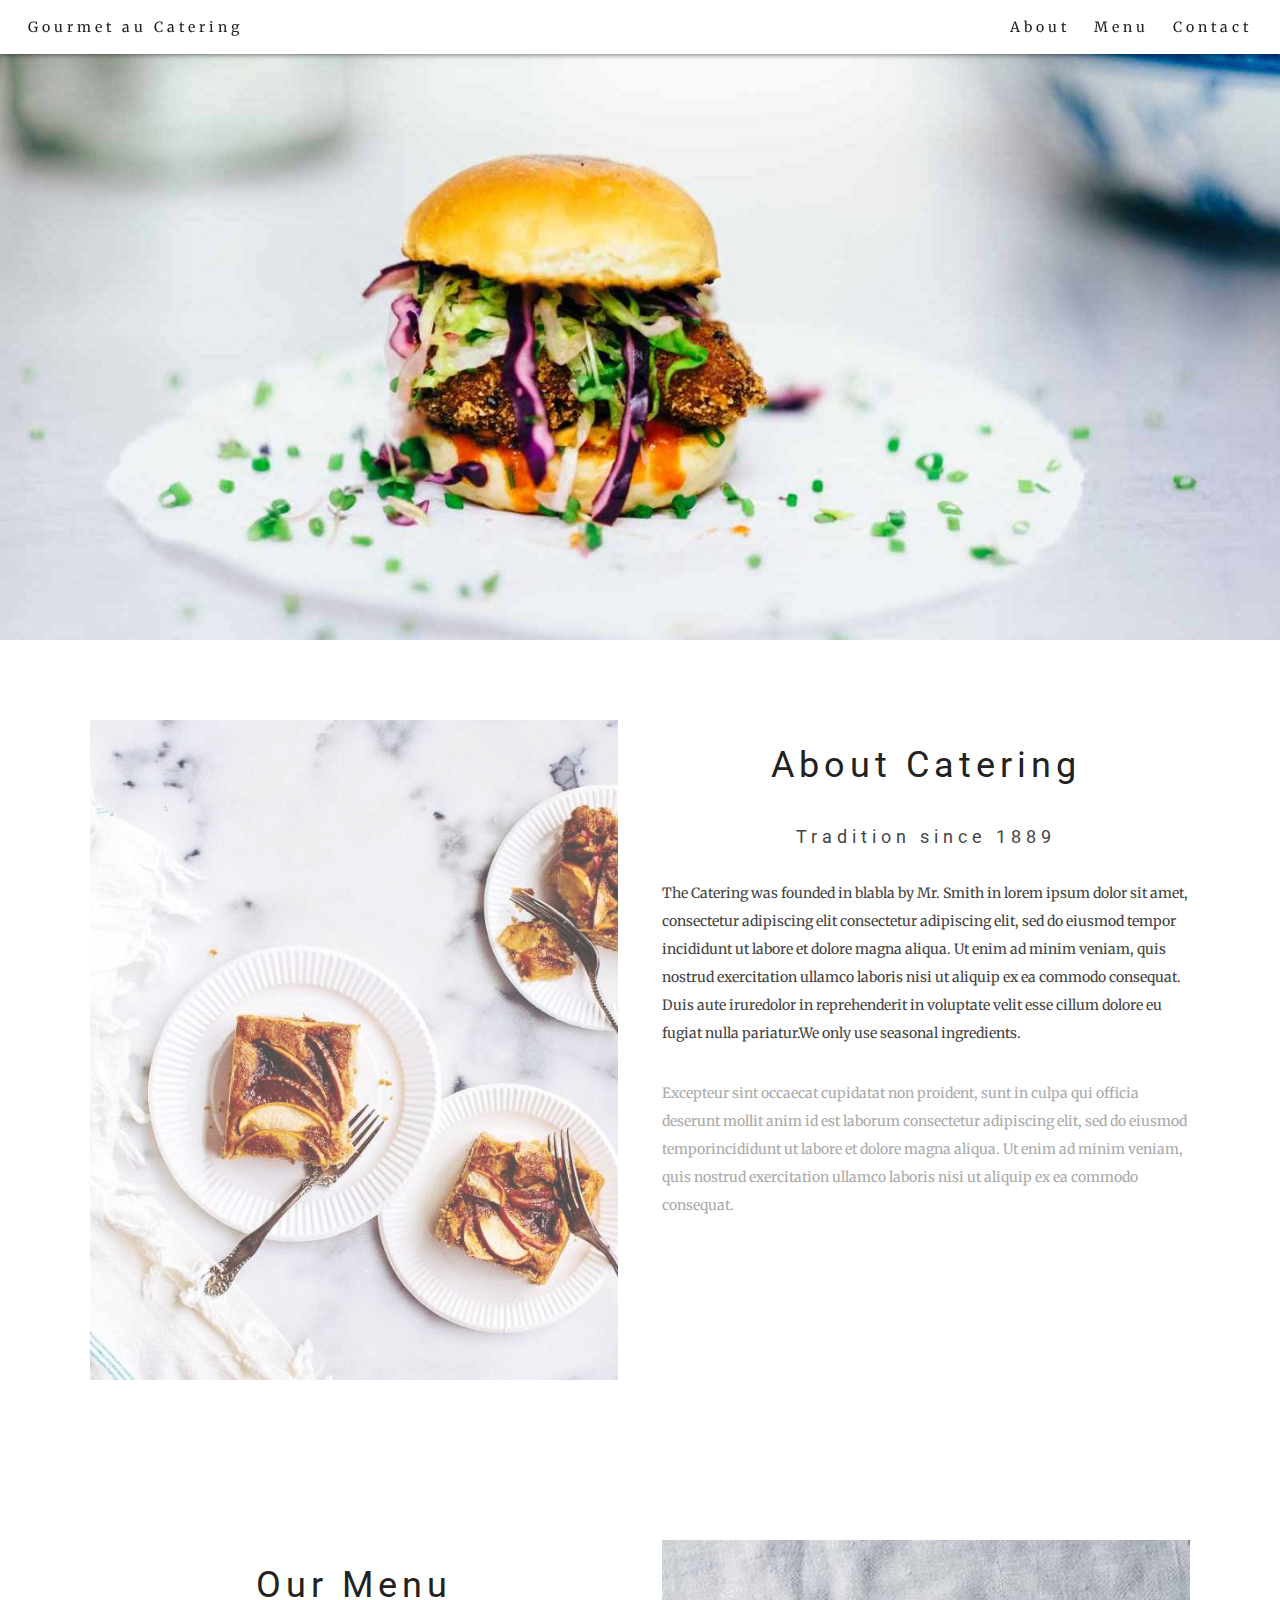
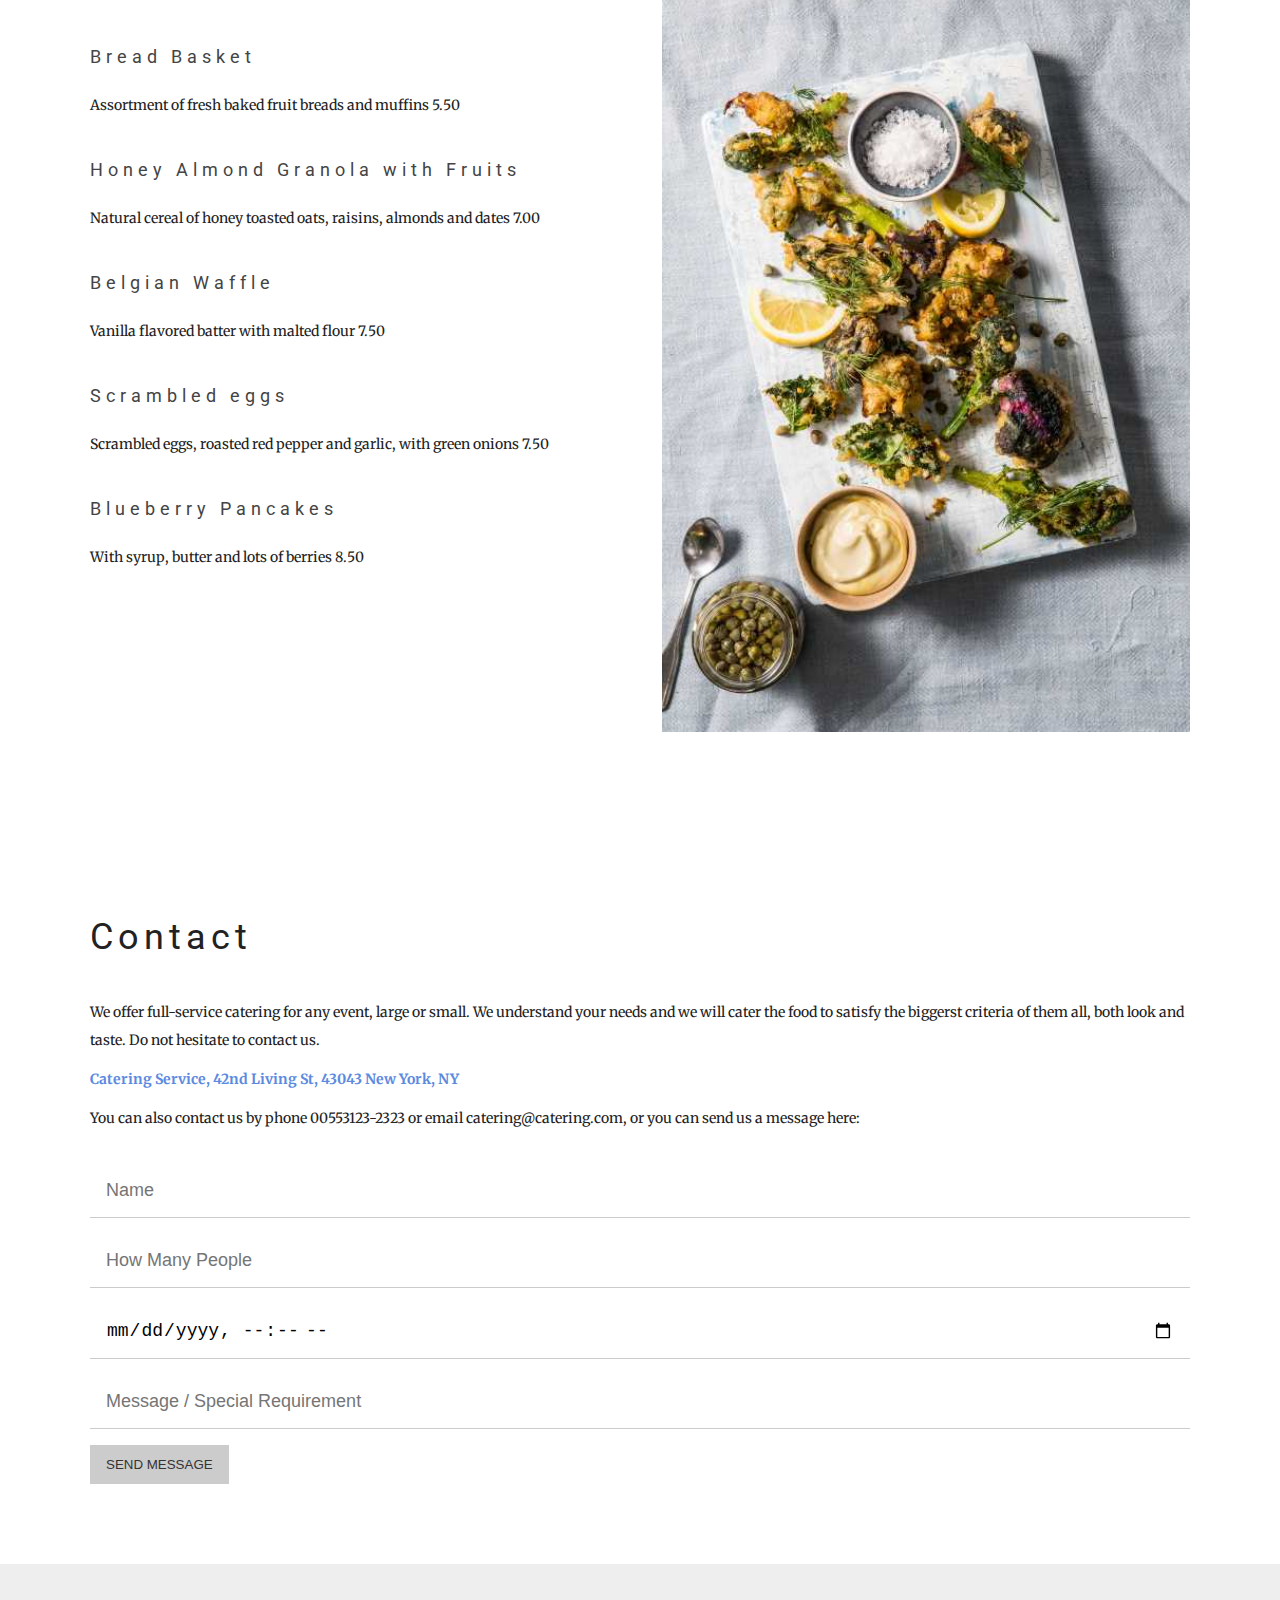
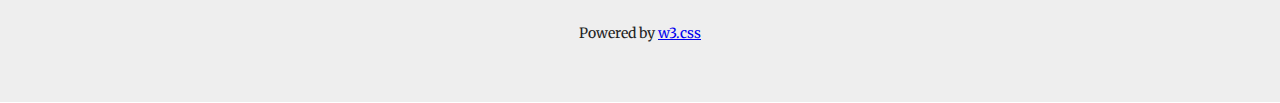
<file: index.html>
<!DOCTYPE html>
<html lang="ko">

<head>
	<meta charset="UTF-8">
	<meta name="viewport" content="width=device-width, initial-scale=1.0">
	<meta http-equiv="X-UA-Compatible" content="ie=edge">
	<title>Catering</title>
	<link href="https://stackpath.bootstrapcdn.com/font-awesome/4.7.0/css/font-awesome.min.css" rel="stylesheet">
	<link href="https://fonts.googleapis.com/css?family=Merriweather:300,400,700&display=swap" rel="stylesheet">
	<link href="https://fonts.googleapis.com/css?family=Roboto:300,400,700&display=swap" rel="stylesheet">
	<link rel="stylesheet" href="./css/base.css">
	<link rel="stylesheet" href="./css/index.css">
</head>

<body>
	<!-- HEADER -->
	<header class="clear">
		<div class="logo fl">
			Gourmet au Catering
		</div>
		<nav class="nav-wrap fr">
			<div class="fl">About</div>
			<div class="fl">Menu</div>
			<div class="fl">Contact</div>
		</nav>
	</header>

	<!-- MAIN Banner -->
	<main class="tc">
		<img src="./img/hamburger.jpg" alt="메인배너" class="mimg">
	</main>

	<!-- ABOUT -->
	<section class="about-wrap">
		<div class="wrap clear">
			<div class="fl about-img">
				<img src="./img/tablesetting2.jpg" alt="그림" class="img">
			</div>
			<div class="fr about-cont">
				<h2>About Catering</h2>
				<h3>Tradition since 1889</h3>
				<p class="grey-darker">The Catering was founded in blabla by Mr. Smith in lorem ipsum dolor sit amet,
					consectetur adipiscing elit consectetur adipiscing elit, sed do eiusmod tempor incididunt ut labore et dolore
					magna aliqua. Ut enim ad minim veniam, quis nostrud exercitation ullamco laboris nisi ut aliquip ex ea commodo
					consequat. Duis aute iruredolor in reprehenderit in voluptate velit esse cillum dolore eu fugiat nulla
					pariatur.We only use seasonal ingredients.</p>
				<p class="grey-light">Excepteur sint occaecat cupidatat non proident, sunt in culpa qui officia deserunt mollit
					anim id est laborum consectetur adipiscing elit, sed do eiusmod temporincididunt ut labore et dolore magna
					aliqua. Ut enim ad minim veniam, quis nostrud exercitation ullamco laboris nisi ut aliquip ex ea commodo
					consequat.</p>
			</div>
		</div>
	</section>

	<!-- MENU -->
	<section class="menu-wrap">
		<div class="wrap clear">
			<div class="fl">
				<h2>Our Menu</h2>
				<ul class="menus">
					<li>
						<h3>Bread Basket</h3>
						<p>Assortment of fresh baked fruit breads and muffins 5.50</p>
					</li>
					<li>
						<h3>Honey Almond Granola with Fruits</h3>
						<p>Natural cereal of honey toasted oats, raisins, almonds and dates 7.00</p>
					</li>
					<li>
						<h3>Belgian Waffle</h3>
						<p>Vanilla flavored batter with malted flour 7.50</p>
					</li>
					<li>
						<h3>Scrambled eggs</h3>
						<p>Scrambled eggs, roasted red pepper and garlic, with green onions 7.50</p>
					</li>
					<li>
						<h3>Blueberry Pancakes</h3>
						<p>With syrup, butter and lots of berries 8.50</p>
					</li>
				</ul>
			</div>
			<div class="fr">
				<img src="./img/tablesetting.jpg" alt="사진" class="img">
			</div>
		</div>
	</section>

	<!-- CONTACT -->
	<section class="contact-wrap">
		<div class="wrap">
			<h2 class="tl">Contact</h2>
			<p>We offer full-service catering for any event, large or small. We understand your needs and we will cater the
				food to satisfy the biggerst criteria of them all, both look and taste. Do not hesitate to contact us.</p>
			<h4 class="blue-light">Catering Service, 42nd Living St, 43043 New York, NY</h4>
			<p>You can also contact us by phone 00553123-2323 or email catering@catering.com, or you can send us a message
				here:</p>
			<form action="#">
				<input type="text" placeholder="Name">
				<input type="text" placeholder="How Many People">
				<input type="datetime-local">
				<input type="text" placeholder="Message / Special Requirement">
				<button class="btn-white">SEND MESSAGE</button>
			</form>
		</div>
	</section>

	<!-- FOOTER -->
	<footer>
		Powered by <a href="https://w3schools.com" target="_blank">w3.css</a>
	</footer>
</body>

</html>
</file>
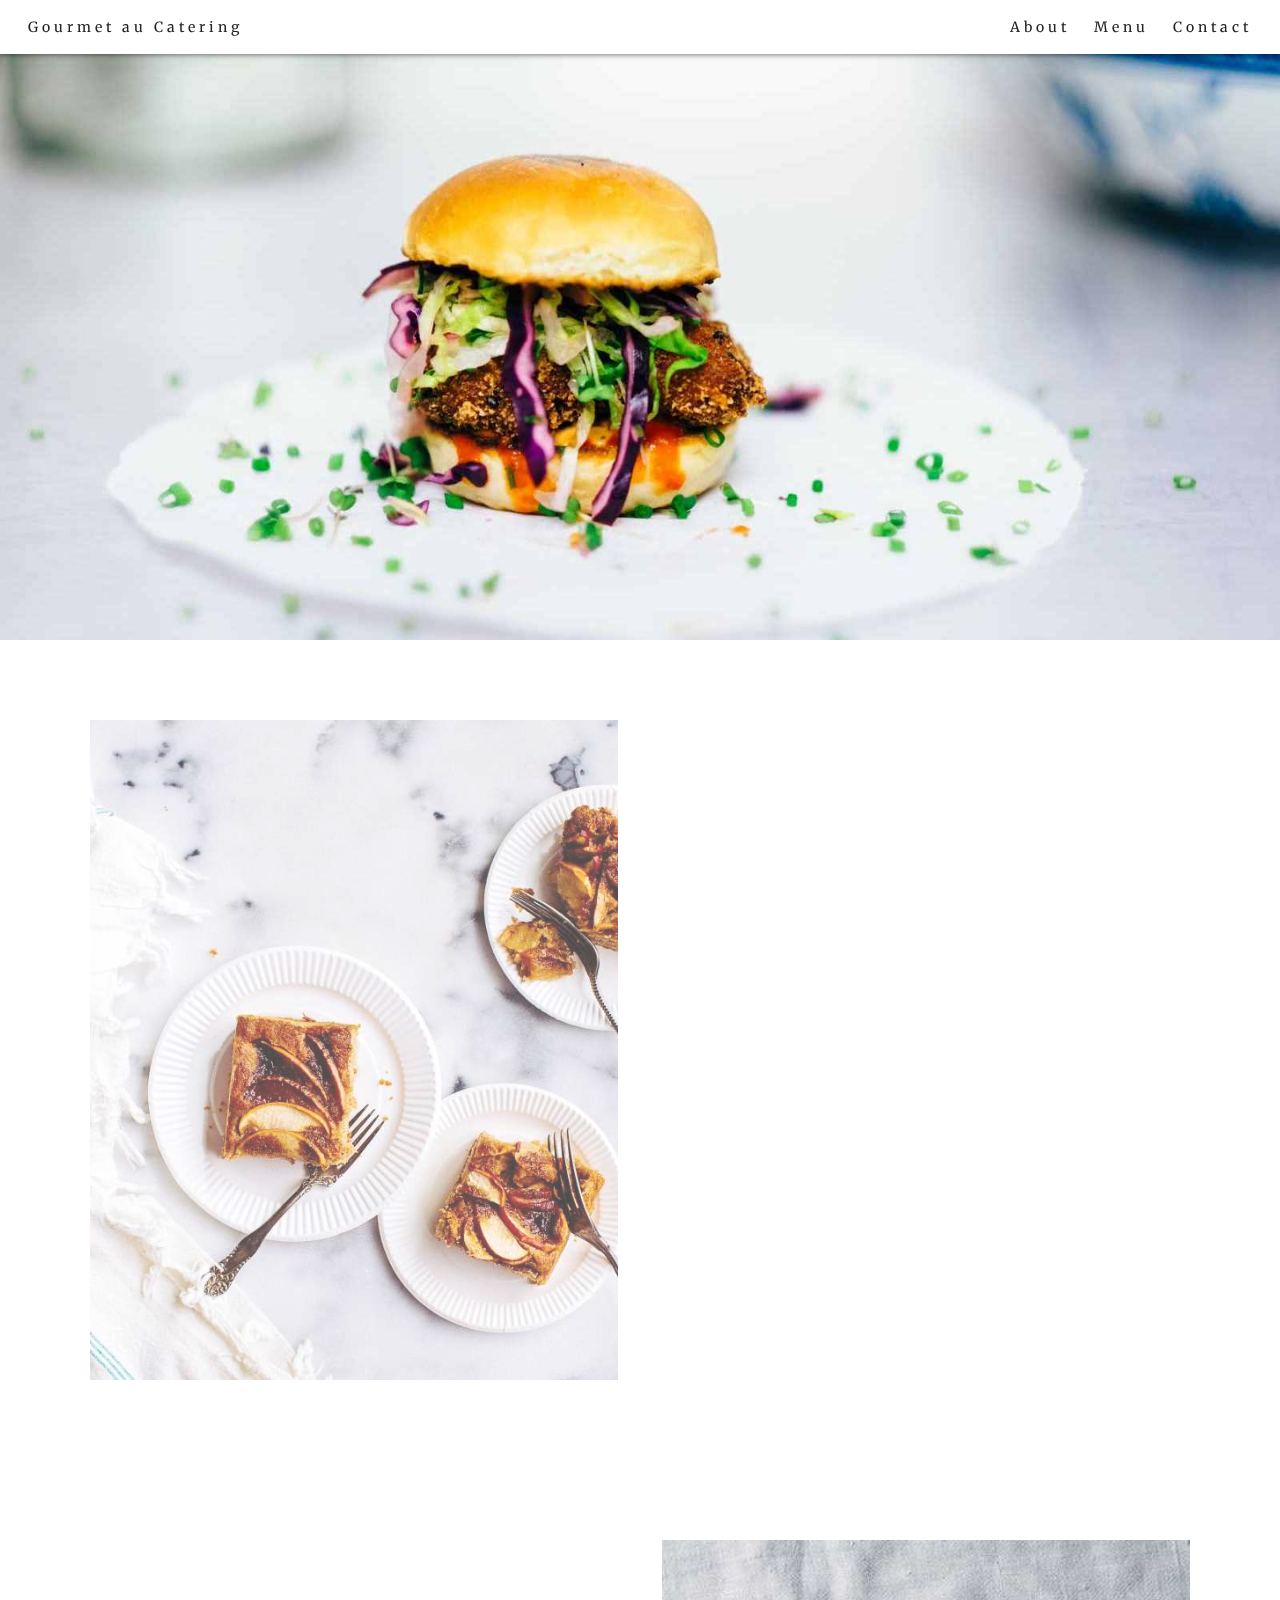
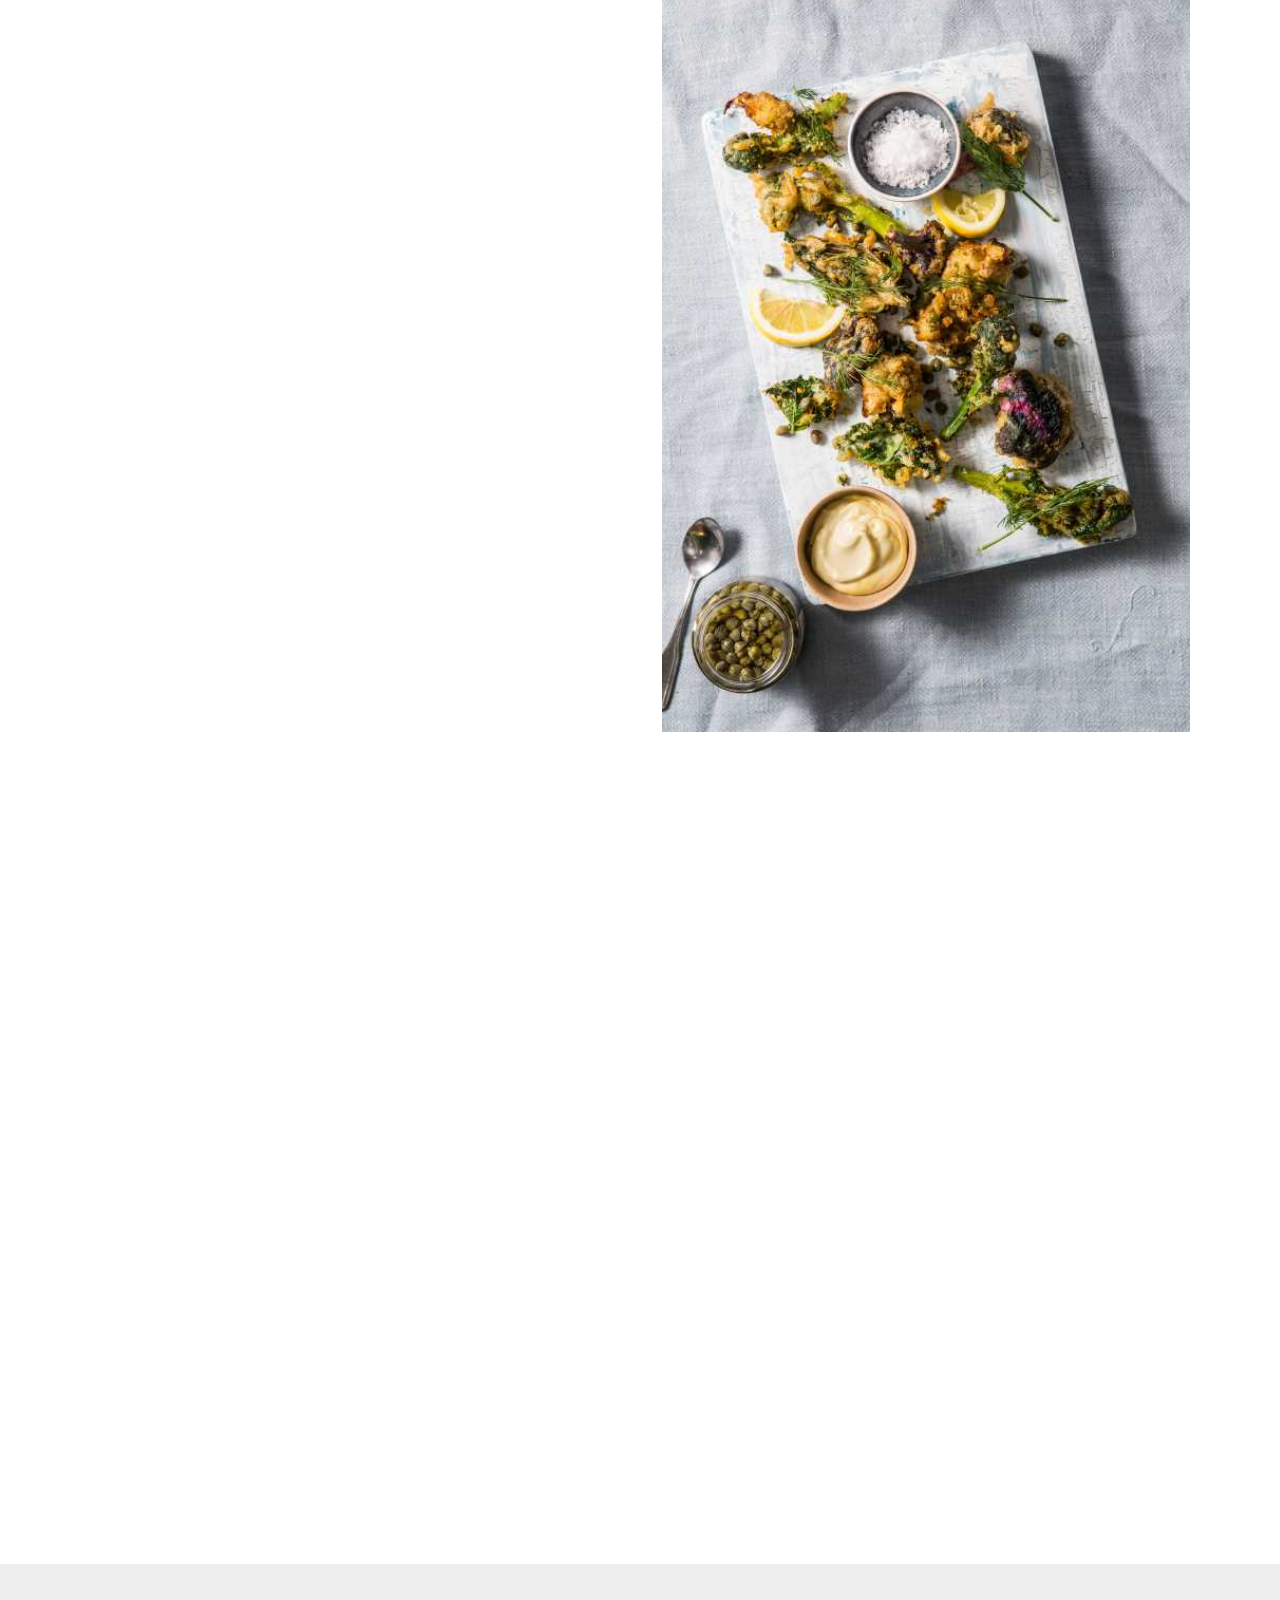
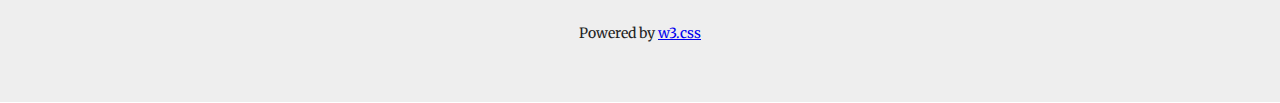
<file: public/index.html>
<!DOCTYPE html>
<html lang="ko">

<head>
	<meta charset="UTF-8">
	<meta name="viewport" content="width=device-width, initial-scale=1.0">
	<meta http-equiv="X-UA-Compatible" content="ie=edge">
	<title>Catering</title>
	<link href="https://stackpath.bootstrapcdn.com/font-awesome/4.7.0/css/font-awesome.min.css" rel="stylesheet">
	<link href="https://fonts.googleapis.com/css?family=Merriweather:300,400,700&display=swap" rel="stylesheet">
	<link href="https://fonts.googleapis.com/css?family=Roboto:300,400,700&display=swap" rel="stylesheet">
	<link rel="stylesheet" href="./css/animate.css">
	<link rel="stylesheet" href="./css/base.css">
	<link rel="stylesheet" href="./css/index.css">
	<script src="./js/wow.min.js"></script>
	<script>new WOW({offset: 200}).init();</script>
</head>

<body>
	<!-- HEADER -->
	<header class="clear">
		<div class="logo fl">
			Gourmet au Catering
		</div>
		<nav class="nav-wrap fr">
			<div class="fl">About</div>
			<div class="fl">Menu</div>
			<div class="fl">Contact</div>
		</nav>
	</header>

	<!-- MAIN Banner -->
	<main class="tc">
		<img src="./img/hamburger.jpg" alt="메인배너" class="mimg wow fadeIn">
	</main>

	<!-- ABOUT -->
	<section class="about-wrap">
		<div class="wrap clear">
			<div class="fl about-img">
				<img src="./img/tablesetting2.jpg" alt="그림" class="img">
			</div>
			<div class="fr about-cont">
				<h2 class="wow bounceInRight" data-wow-duration="1s">About Catering</h2>
				<h3 class="wow bounceInRight" data-wow-duration="1s">Tradition since 1889</h3>
				<p class="grey-darker wow bounceInUp" data-wow-duration="1s">The Catering was founded in blabla by Mr. Smith in lorem ipsum dolor sit amet,
					consectetur adipiscing elit consectetur adipiscing elit, sed do eiusmod tempor incididunt ut labore et dolore
					magna aliqua. Ut enim ad minim veniam, quis nostrud exercitation ullamco laboris nisi ut aliquip ex ea commodo
					consequat. Duis aute iruredolor in reprehenderit in voluptate velit esse cillum dolore eu fugiat nulla
					pariatur.We only use seasonal ingredients.</p>
				<p class="grey-light wow bounceInUp" data-wow-duration="1s">Excepteur sint occaecat cupidatat non proident, sunt in culpa qui officia deserunt mollit
					anim id est laborum consectetur adipiscing elit, sed do eiusmod temporincididunt ut labore et dolore magna
					aliqua. Ut enim ad minim veniam, quis nostrud exercitation ullamco laboris nisi ut aliquip ex ea commodo
					consequat.</p>
			</div>
		</div>
	</section>

	<!-- MENU -->
	<section class="menu-wrap">
		<div class="wrap clear">
			<div class="fl">
				<h2 class="wow bounceInLeft" data-wow-duration="1s">Our Menu</h2>
				<ul class="menus">
					<li class="wow fadeInUp" data-wow-duration="1s">
						<h3>Bread Basket</h3>
						<p>Assortment of fresh baked fruit breads and muffins 5.50</p>
					</li>
					<li class="wow fadeInUp" data-wow-duration="1s">
						<h3>Honey Almond Granola with Fruits</h3>
						<p>Natural cereal of honey toasted oats, raisins, almonds and dates 7.00</p>
					</li>
					<li class="wow fadeInUp" data-wow-duration="1s">
						<h3>Belgian Waffle</h3>
						<p>Vanilla flavored batter with malted flour 7.50</p>
					</li>
					<li class="wow fadeInUp" data-wow-duration="1s">
						<h3>Scrambled eggs</h3>
						<p>Scrambled eggs, roasted red pepper and garlic, with green onions 7.50</p>
					</li>
					<li class="wow fadeInUp" data-wow-duration="1s">
						<h3>Blueberry Pancakes</h3>
						<p>With syrup, butter and lots of berries 8.50</p>
					</li>
				</ul>
			</div>
			<div class="fr menu-img">
				<img src="./img/tablesetting.jpg" alt="사진" class="img">
			</div>
		</div>
	</section>

	<!-- CONTACT -->
	<section class="contact-wrap">
		<div class="wrap">
			<h2 class="tl wow bounceInLeft">Contact</h2>
			<p class="wow fadeInUp">We offer full-service catering for any event, large or small. We understand your needs and we will cater the
				food to satisfy the biggerst criteria of them all, both look and taste. Do not hesitate to contact us.</p>
			<h4 class="blue-light wow fadeInUp">Catering Service, 42nd Living St, 43043 New York, NY</h4>
			<p class="wow fadeInUp">You can also contact us by phone 00553123-2323 or email catering@catering.com, or you can send us a message
				here:</p>
			<form action="#" class="wow fadeIn">
				<input type="text" placeholder="Name">
				<input type="text" placeholder="How Many People">
				<input type="datetime-local">
				<input type="text" placeholder="Message / Special Requirement">
				<button class="btn-white">SEND MESSAGE</button>
			</form>
		</div>
	</section>

	<!-- FOOTER -->
	<footer>
		Powered by <a href="https://w3schools.com" target="_blank">w3.css</a>
	</footer>
</body>

</html>
</file>
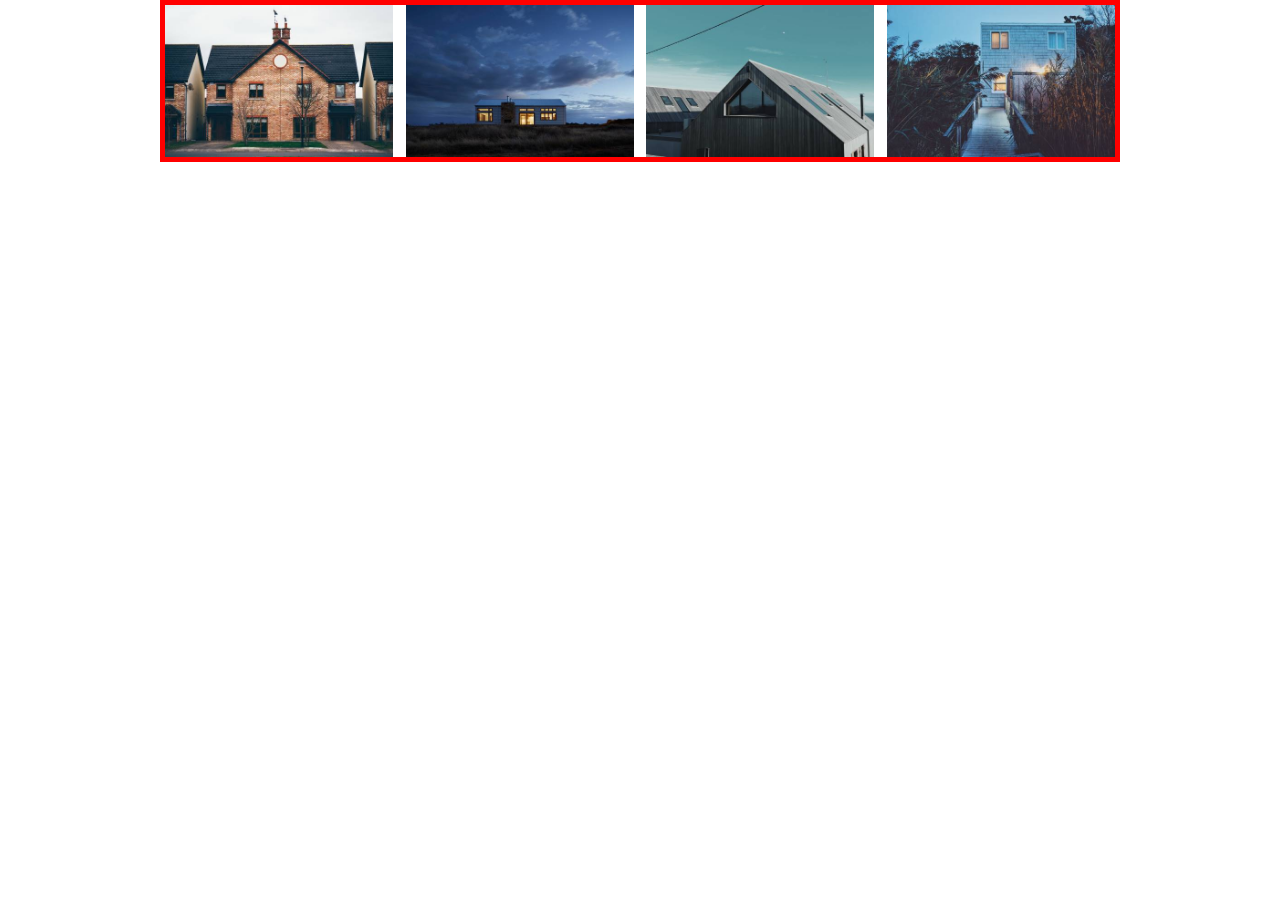
<file: response.html>
<!DOCTYPE html>
<html lang="ko">
<head>
	<meta charset="UTF-8">
	<meta name="viewport" content="width=device-width, initial-scale=1.0">
	<meta http-equiv="X-UA-Compatible" content="ie=edge">
	<title>반응형을 배워보자</title>
	<link rel="stylesheet" href="./css/base.css">
	<link rel="stylesheet" href="./css/response.css">
</head>
<body>
	<div class="wrap clear">
		<div class="box">
			<img src="./img/house2.jpg" alt="집2" class="img">
		</div>
		<div class="box">
			<img src="./img/house3.jpg" alt="집3" class="img">
		</div>
		<div class="box">
			<img src="./img/house4.jpg" alt="집4" class="img">
		</div>
		<div class="box">
			<img src="./img/house5.jpg" alt="집5" class="img">
		</div>
	</div>
</body>
</html>
</file>
<file: css/base.css>
/* TAG 적용 */
* {
	margin: 0;
	padding: 0;
	box-sizing: border-box;
}

ul, ol, dl {
	list-style: none;
}

img {
	/* display: block; */
	vertical-align: bottom;
}


/* float, Clearfix */
.clear:after, .clearfix:after {
	clear: both;
	content: "";
	display: block;
}
.fl {
	float: left;
}
.fr {
	float: right;
}


/* 반응형 이미지 */
.img {
	width: 100%;
}
.mimg {
	max-width: 100%;
}


/* 글자정렬 */
.tl {
	text-align: left;
}
.tr {
	text-align: right;
}
.tc {
	text-align: center;
}

/* 글자색상 */
.grey-black {color: #222;}
.grey-darker {color: #444;}
.grey-dark {color: #666;}
.grey {color: #888;}
.grey-light {color: #aaa;}
.grey-lighter {color: #ccc;}
.grey-white {color: #f1f1f1;}

.blue-darker {color: #0a2455;}
.blue-dark {color: #144196;}
.blue {color: #1b5eda;}
.blue-light {color: #5c8ae0;}
.blue-lighter {color: #a0bef7;}


/* 버튼세트 */
.btn-black {
	background-color: #111;
	color: #f1f1f1;
	padding: 12px 16px;
	border: none;
	cursor: pointer;
}
.btn-black:hover {
	background-color: #f1f1f1;
	color: #111;
}

.btn-white {
	background-color: #ccc;
	color: #333;
	padding: 12px 16px;
	border: none;
	cursor: pointer;
}
.btn-white:hover {
	background-color: #333;
	color: #ccc
}
</file>
<file: css/index.css>
/* 공통사항 */
body {
	font-family: 'Merriweather', serif;
	font-size: 14px;
	color: #222;
}

.wrap {
	max-width: 1100px;
	margin: 0 auto;
}

h2, h3 {
	font-family: 'Roboto', sans-serif;
	text-align: center;
	font-weight: normal;
	letter-spacing: 5px;
}
h2 {
	padding: 24px 0;
	font-size: 36px;
}
h3 {
	padding: 16px 0;
	font-size: 18px;
	color: #444;
}
p {
	padding: 16px 0;
	line-height: 2;
}

/* HEADER */
header {
	width: 100%;
	position: fixed;
	z-index: 10;
	padding: 8px 16px;
	background-color: #fff;
	box-shadow: 0 1px 5px rgba(0, 0, 0, 0.5);
}

header > .logo,
header > .nav-wrap > div {
	padding: 10px 12px;
	cursor: pointer;
	letter-spacing: 4px;
}

header > .logo:hover,
header > .nav-wrap > div:hover {
	background-color: #ccc;
}


/* MAIN */


/* SECTION - ABOUT */
.about-wrap {
	padding: 80px 0;
}
.about-wrap > .wrap > div {
	width: 48%;
}
.about-wrap img {
	opacity: 0.7;
}
.about-wrap img:hover {
	opacity: 1;
}


/* SECTION - MENU */
.menu-wrap {
	padding: 80px 0;
}
.menu-wrap > .wrap > div {
	width: 48%;
}
.menu-wrap h3 {
	text-align: left;
}
.menu-wrap li {
	margin-bottom: 16px;
}
.menu-wrap p {
	padding: 8px 0;
}

/* SECTION - CONTACT */
.contact-wrap {
	padding: 80px 2%;
}
.contact-wrap input {
	display: block;
	width: 100%;
	padding: 16px;
	font-size: 18px;
	margin: 16px 0;
	border: none;
	border-bottom: 1px solid #ccc;
	outline: none;
}

/* FOOTER */
footer {
	background-color: #eee;
	text-align: center;
	padding: 60px 0;
}

@media screen and (max-width: 992px) {
	
}

@media screen and (max-width: 768px) {
	.nav-wrap {
		display: none;
	}
	.menu-wrap > .wrap > div {
		width: 96%;
		margin: 0 2%;
	}
}

@media screen and (max-width: 480px) {
	.about-wrap .about-img {
		display: none;
	}
	.about-wrap > .wrap > div {
		width: 100%;
		padding: 0 2%;
	}
}
</file>
<file: public/css/base.css>
/* TAG 적용 */
* {
	margin: 0;
	padding: 0;
	box-sizing: border-box;
}

ul, ol, dl {
	list-style: none;
}

img {
	/* display: block; */
	vertical-align: bottom;
}


/* float, Clearfix */
.clear:after, .clearfix:after {
	clear: both;
	content: "";
	display: block;
}
.fl {
	float: left;
}
.fr {
	float: right;
}


/* 반응형 이미지 */
.img {
	width: 100%;
}
.mimg {
	max-width: 100%;
}


/* 글자정렬 */
.tl {
	text-align: left;
}
.tr {
	text-align: right;
}
.tc {
	text-align: center;
}

/* 글자색상 */
.grey-black {color: #222;}
.grey-darker {color: #444;}
.grey-dark {color: #666;}
.grey {color: #888;}
.grey-light {color: #aaa;}
.grey-lighter {color: #ccc;}
.grey-white {color: #f1f1f1;}

.blue-darker {color: #0a2455;}
.blue-dark {color: #144196;}
.blue {color: #1b5eda;}
.blue-light {color: #5c8ae0;}
.blue-lighter {color: #a0bef7;}


/* 버튼세트 */
.btn-black {
	background-color: #111;
	color: #f1f1f1;
	padding: 12px 16px;
	border: none;
	cursor: pointer;
	transition: all 1s;
}
.btn-black:hover {
	background-color: #f1f1f1;
	color: #111;
}

.btn-white {
	background-color: #ccc;
	color: #333;
	padding: 12px 16px;
	border: none;
	cursor: pointer;
	transition: all 1s;
}
.btn-white:hover {
	background-color: #333;
	color: #ccc
}
</file>
<file: public/css/index.css>
/* 공통사항 */
body {
	font-family: 'Merriweather', serif;
	font-size: 14px;
	color: #222;
}

.wrap {
	max-width: 1100px;
	margin: 0 auto;
}

h2, h3 {
	font-family: 'Roboto', sans-serif;
	text-align: center;
	font-weight: normal;
	letter-spacing: 5px;
}
h2 {
	padding: 24px 0;
	font-size: 36px;
}
h3 {
	padding: 16px 0;
	font-size: 18px;
	color: #444;
}
p {
	padding: 16px 0;
	line-height: 2;
}

/* HEADER */
header {
	width: 100%;
	position: fixed;
	z-index: 10;
	padding: 8px 16px;
	background-color: #fff;
	box-shadow: 0 1px 5px rgba(0, 0, 0, 0.5);
}

header > .logo,
header > .nav-wrap > div {
	padding: 10px 12px;
	cursor: pointer;
	letter-spacing: 4px;
}

header > .logo:hover,
header > .nav-wrap > div:hover {
	background-color: #ccc;
}


/* MAIN */


/* SECTION - ABOUT */
.about-wrap {
	padding: 80px 0;
}
.about-wrap > .wrap > div {
	width: 48%;
}
.about-img {
	overflow: hidden;
}
.about-img img {
	opacity: 0.7;
	transition: all 1s;
}
.about-img img:hover {
	opacity: 1;
	transform: scale(1.1);
}


/* SECTION - MENU */
.menu-wrap {
	padding: 80px 0;
}
.menu-wrap > .wrap > div {
	width: 48%;
}
.menu-wrap h3 {
	text-align: left;
}
.menu-wrap li {
	margin-bottom: 16px;
}
.menu-wrap p {
	padding: 8px 0;
}
.menu-img img {
	transition: all 1s;
}
.menu-img img:hover {
	opacity: 0.7;
	transform: translateY(5%);
}

/* SECTION - CONTACT */
.contact-wrap {
	padding: 80px 2%;
}
.contact-wrap input {
	display: block;
	width: 100%;
	padding: 16px;
	font-size: 18px;
	margin: 16px 0;
	border: none;
	border-bottom: 1px solid #ccc;
	outline: none;
}

/* FOOTER */
footer {
	background-color: #eee;
	text-align: center;
	padding: 60px 0;
}

@media screen and (max-width: 992px) {
	
}

@media screen and (max-width: 768px) {
	.nav-wrap {
		display: none;
	}
	.menu-wrap > .wrap > div {
		width: 96%;
		margin: 0 2%;
	}
}

@media screen and (max-width: 480px) {
	.about-wrap .about-img {
		display: none;
	}
	.about-wrap > .wrap > div {
		width: 100%;
		padding: 0 2%;
	}
}
</file>
<file: css/response.css>
/* PC */
.wrap {
	border: 5px solid #f00;
	max-width: 960px;
	margin: auto;
}
.box {
	width: 24%;
	margin: 0 0.666666%;
	float: left;
}
.wrap > :first-child {
	margin-left: 0;
}
.wrap > :last-child {
	margin-right: 0;
}

/* Tablet 가로 */
@media screen and (max-width: 992px) {
	
}

/* Tablet 세로 */
@media screen and (max-width: 768px) {
	.box {
		width: 48%;
		margin: 1%;
	}
	.wrap > :first-child {
		margin-left: 1%;
	}
	.wrap > :last-child {
		margin-right: 1%;
	}
}

/* 스마트폰 가로 */
@media screen and (max-width: 575px) {
	.box {
		width: 98%;
	}
}

/* 스마트폰 세로 */
@media screen and (max-width: 320px) {

}
</file>
